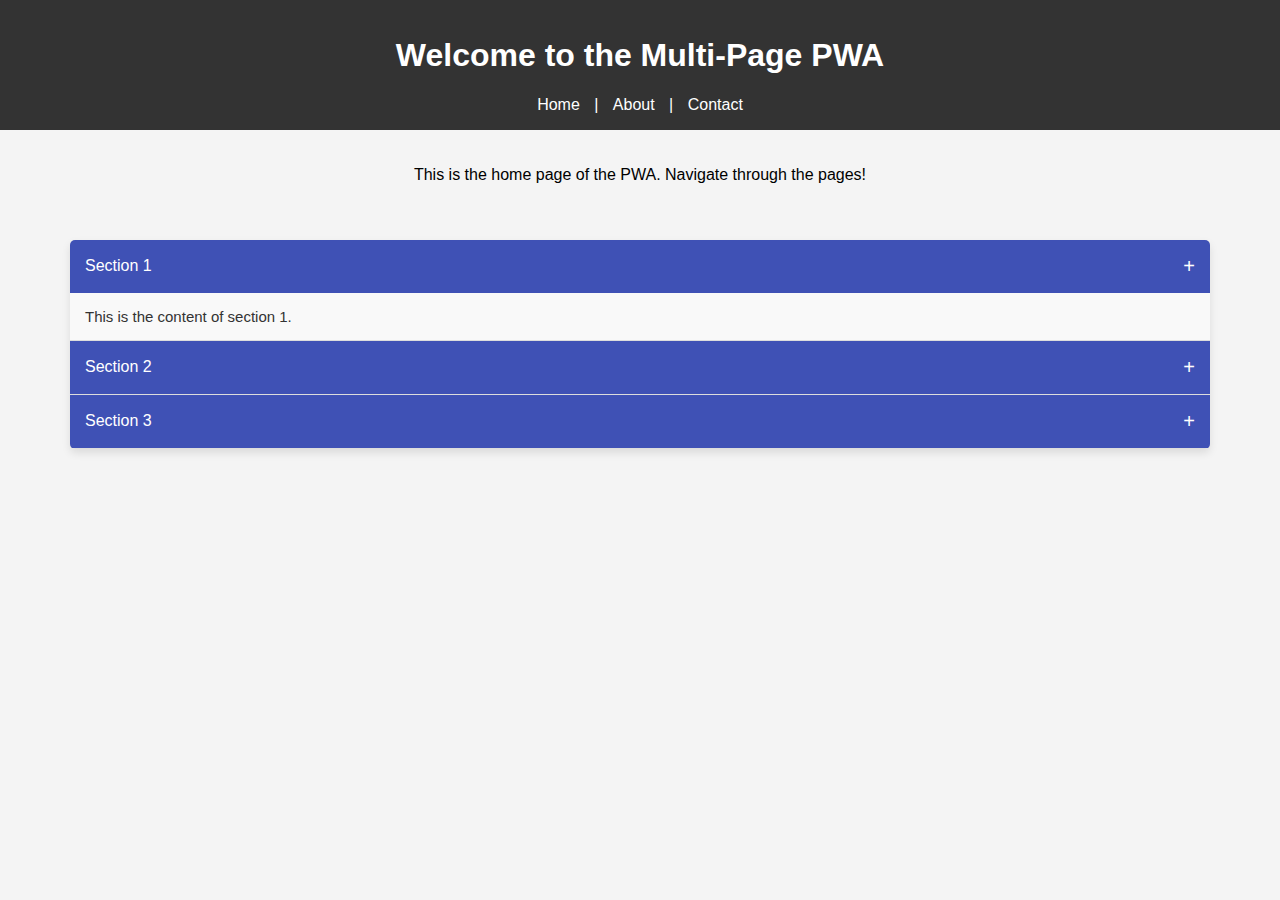
<file: PWA/index.html>
<!DOCTYPE html>
<html lang="en">
<head>
  <meta charset="UTF-8">
  <meta name="viewport" content="width=device-width, initial-scale=1.0">
  <title>PWA Multi-Page App</title>
  <link rel="stylesheet" href="style.css?v=1.0">
  <link rel="manifest" href="manifest.json">
  <link rel="icon" href="favicon.ico" type="image/x-icon">

</head>
<body>
  <header>
    <h1>Welcome to the Multi-Page PWA</h1>
    <nav>
      <a href="index.html">Home</a> |
      <a href="about.html">About</a> |
      <a href="contact.html">Contact</a>
    </nav>
  </header>
  
  <main>
    <p>This is the home page of the PWA. Navigate through the pages!</p>
  </main>
  <section class="center">
     <!-- Accordion Structure -->
     <div class="accordion">
      <div class="accordion-item">
          <button class="accordion-header">Section 1</button>
          <div class="accordion-content" style="max-height: 100px;">
              <p>This is the content of section 1.</p>
          </div>
      </div>
      <div class="accordion-item">
          <button class="accordion-header">Section 2</button>
          <div class="accordion-content">
              <p>This is the content of section 2.</p>
          </div>
      </div>
      <div class="accordion-item">
          <button class="accordion-header">Section 3</button>
          <div class="accordion-content">
              <p>This is the content of section 3.</p>
          </div>
      </div>
  </div>
  </section>
  <script src="app.js"></script>
</body>
</html>
</file>
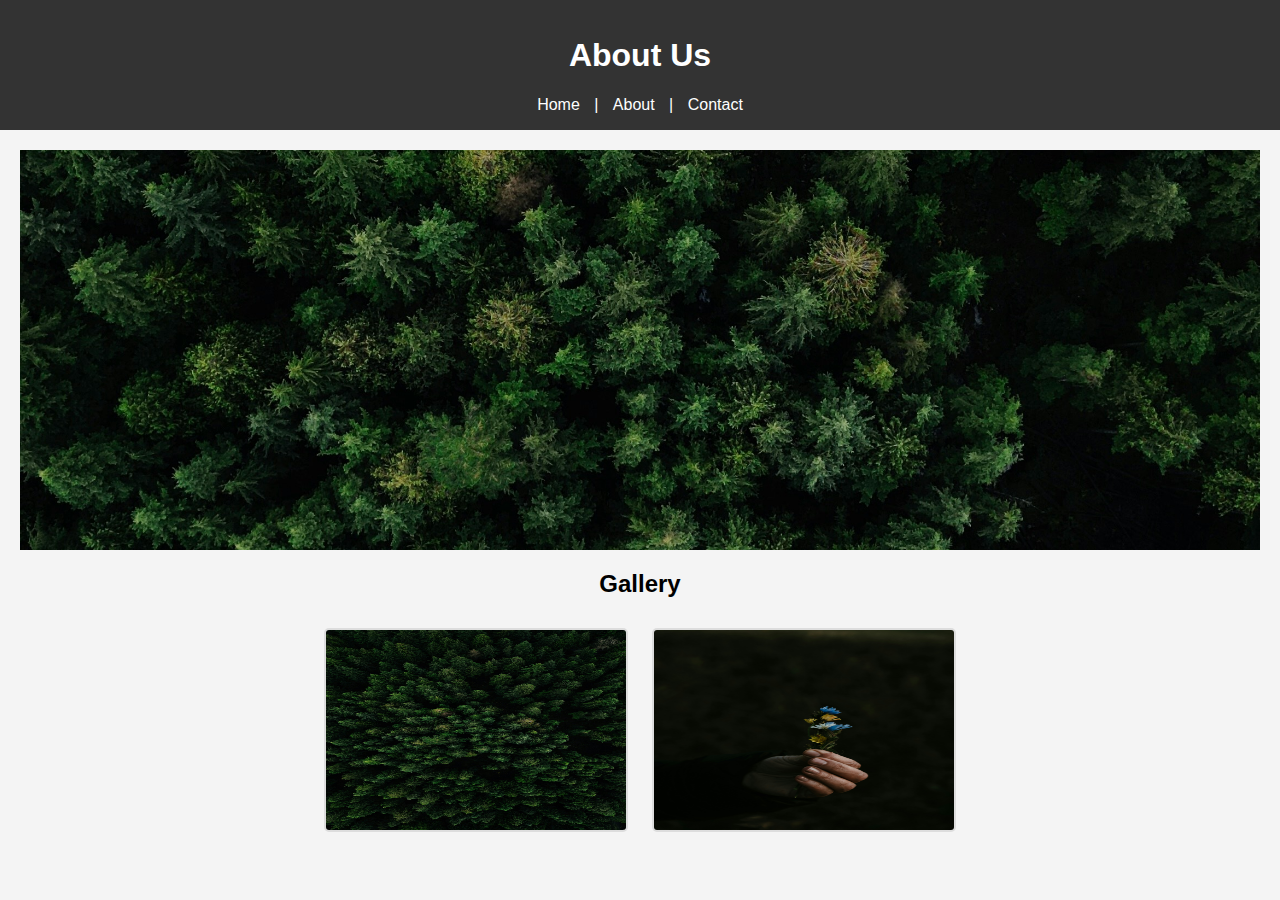
<file: PWA/about.html>
<!DOCTYPE html>
<html lang="en">
<head>
  <meta charset="UTF-8">
  <meta name="viewport" content="width=device-width, initial-scale=1.0">
  <title>About - PWA Multi-Page App</title>
  <link rel="stylesheet" href="style.css?v=1.0">
  <link rel="manifest" href="manifest.json">
  <link rel="icon" href="favicon.ico" type="image/x-icon">

</head>
<body>
  <header>
    <h1>About Us</h1>
    <nav>
      <a href="index.html">Home</a> |
      <a href="about.html">About</a> |
      <a href="contact.html">Contact</a>
    </nav>
  </header>

  <main>
    <section class="hero-section">
      <!-- Background image set in CSS -->
    </section>
    <section>
      <h2>Gallery</h2>
      <img src="images/image1.jpg" alt="Sample Image 1" width="300" height="200" loading="lazy">
      <img src="images/image2.jpg" alt="Sample Image 2" width="300" height="200" loading="lazy">
    </section>
  </main>
</body>
</html>
</file>
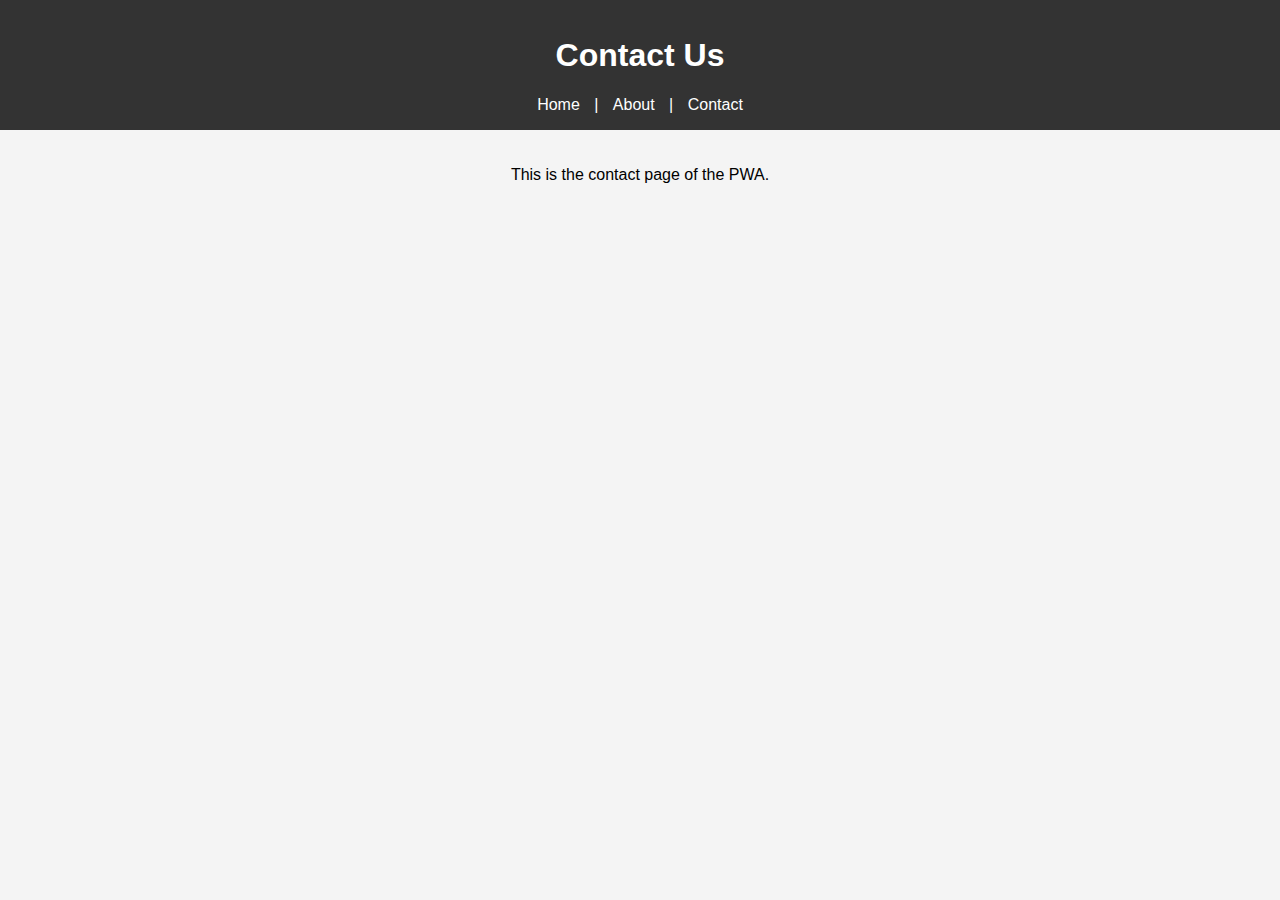
<file: PWA/contact.html>
<!DOCTYPE html>
<html lang="en">
<head>
  <meta charset="UTF-8">
  <meta name="viewport" content="width=device-width, initial-scale=1.0">
  <title>Contact - PWA Multi-Page App</title>
  <link rel="stylesheet" href="style.css">
  <link rel="manifest" href="manifest.json">
  <link rel="icon" href="favicon.ico" type="image/x-icon">

</head>
<body>
  <header>
    <h1>Contact Us</h1>
    <nav>
      <a href="index.html">Home</a> |
      <a href="about.html">About</a> |
      <a href="contact.html">Contact</a>
    </nav>
  </header>

  <main>
    <p>This is the contact page of the PWA.</p>
  </main>
</body>
</html>
</file>
<file: PWA/style.css>
body {
    font-family: Arial, sans-serif;
    margin: 0;
    padding: 0;
    background-color: #f4f4f4;
  }
  
  header {
    background-color: #333;
    color: white;
    padding: 1rem;
    text-align: center;
  }
  
  nav a {
    color: white;
    text-decoration: none;
    margin: 0 10px;
  }
  
  main {
    padding: 20px;
    text-align: center;
  }
  
/* Accordion Container */
.accordion {
  width: 100%;
  max-width: 100%;
  margin-top: 20px;
  box-shadow: 0 4px 8px rgba(0, 0, 0, 0.1);
  border-radius: 5px;
  overflow: hidden;
}

/* Accordion Item */
.accordion-item {
  border-bottom: 1px solid #ddd;
}

/* Accordion Header */
.accordion-header {
  background-color: #3f51b5;
  color: #fff;
  padding: 15px;
  font-size: 16px;
  border: none;
  width: 100%;
  text-align: left;
  cursor: pointer;
  outline: none;
  display: flex;
  justify-content: space-between;
  align-items: center;
  transition: background-color 0.3s ease;
}

.accordion-header:hover {
  background-color: #2e3a8c;
}

.accordion-header::after {
  content: '+';
  font-size: 20px;
  transition: transform 0.3s ease;
}

/* Rotate the + symbol when expanded */
.accordion-header.active::after {
  transform: rotate(45deg);
}

/* Accordion Content */
.accordion-content {
  max-height: 0;
  overflow: hidden;
  background-color: #f9f9f9;
  transition: max-height 0.3s ease;
  padding: 0 15px;
}

.accordion-content p {
  padding: 15px 0;
  margin: 0;
  font-size: 15px;
  color: #333;
}

/*Image*/

.hero-section {
  background-image: url('images/image1.jpg');
  background-size: cover;
  background-position: center;
  height: 400px;
  width: 100%;
}

img {
  margin: 10px;
  border: 2px solid #ddd;
  border-radius: 5px;
}

.center{
  max-width: 1140px;
  margin: auto;
}
</file>
